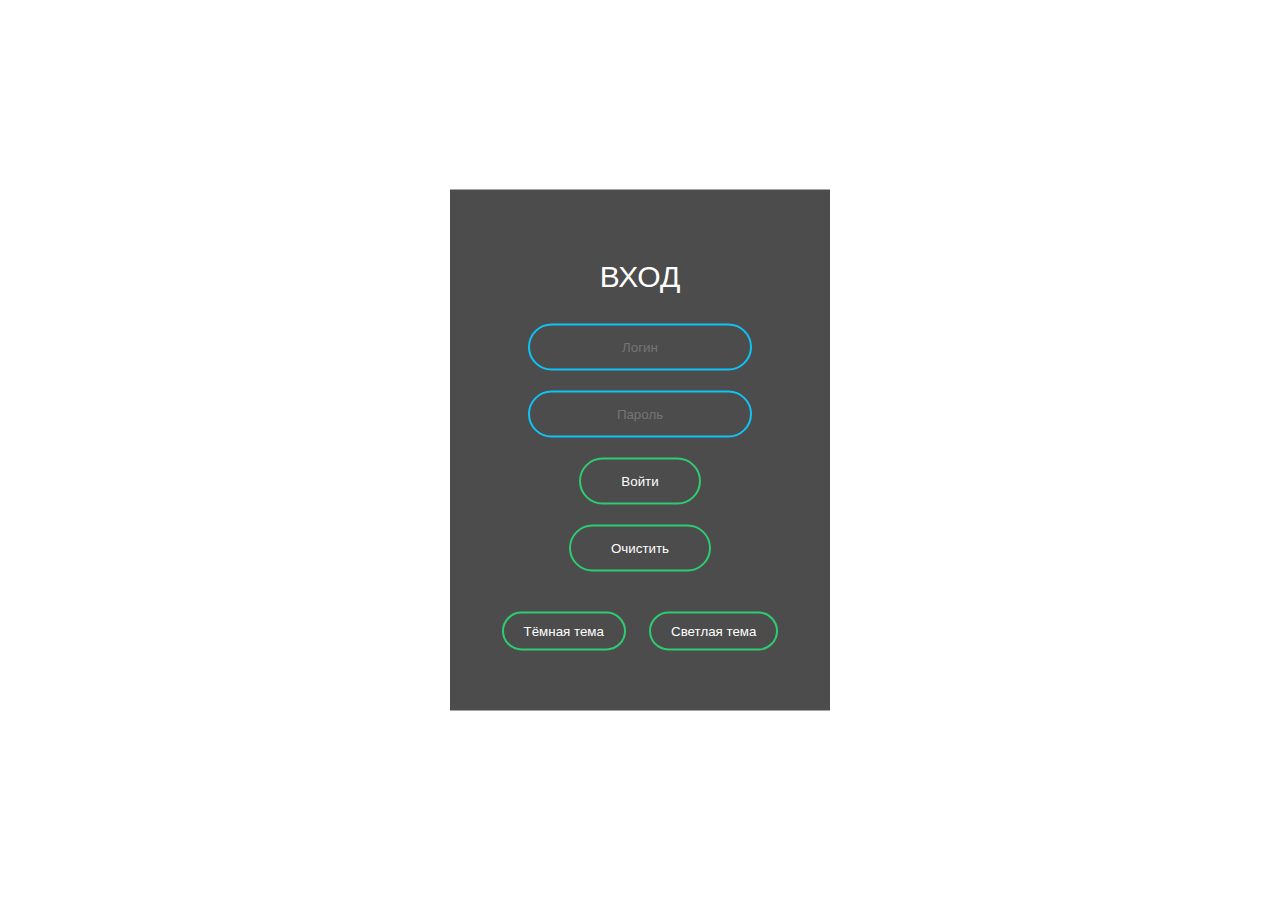
<file: docs/index.html>
<!DOCTYPE html>
<html>

<head>
    <meta charset="UTF-8">
    <title>Портал в космос</title>
    <link rel="stylesheet" href="style.css">
    <style>
        :root {
            --primary-color: white;
            --secondary-color: gray;
        }

        body {
            background: var(--primary-color);
            
        }
    </style>    
</head>

<body>
    <div class="form" action="index.html" method="post">

    <h1>Вход</h1>

    <div class="input-form">
        <input type="text" id="username" placeholder="Логин">
    </div>

    <div class="input-form">
        <input type="password" id="password" placeholder="Пароль">
    </div>

    <div class="input-form">
        <input type="submit" onclick="login()" value="Войти">
    </div>

    <div class="clear">
        <input type="submit" onclick="clearFields()" value="Очистить">
    </div>

    <div class="theme">
        <input type="submit" onclick="changeTheme('dark')" value="Тёмная тема">
        <input type="submit" onclick="changeTheme('light')" value="Светлая тема">
    </div>
</body>
<script>
    function login()
    {
        elem = document.getElementById('username');
        username = elem.value;
        elem.style.background = 'red';
        elem = document.getElementById('password');
        password = elem.value;
        elem.style.background = 'red';
        if (username == 'admin' && password == '12345'){ 
        window.open("adminpanel.html");
        } else if (username == 'user' && password == '00000') {
        window.open("mercury.html");
        } else {
        alert("Неверный логин или пароль!")
    }
    }
    function clearFields(){
        document.getElementById('username').value="";
        document.getElementById('password').value="";
    }

    document.getElementById("text").style.color = "var(--font-color)";

    function changeTheme(themeName) {
        var primaryColor;
        var secondaryColor;
        
        if (themeName == 'light') {
            primaryColor == "white";
            secondaryColor == "gray";
        }

        if (themeName == 'dark') {
            primaryColor = "#303030";
            secondaryColor = "#eee";
        }

        document.documentElement.style.setProperty("--primary-color", primaryColor);
        document.documentElement.style.setProperty("--secondary-color", secondaryColor);
    };
</script>

</html>
</file>
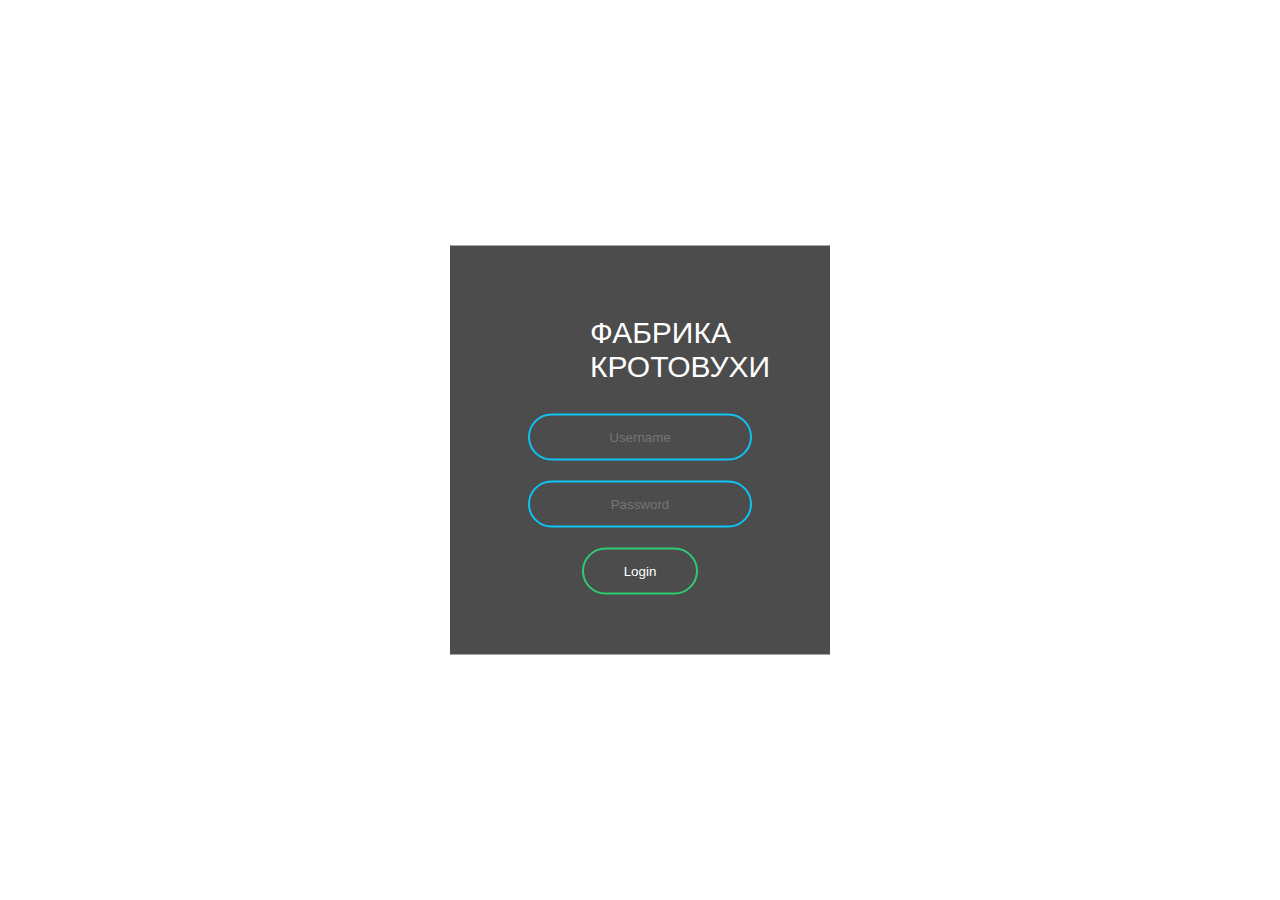
<file: docs/adminpanel.html>
<!DOCTYPE html>
<html>

<head>
    <meta charset="UTF-8">
    <title>Портал в космос</title>
    <link rel="stylesheet" href="adminpanel.css">
</head>
<body>
    <form class="box" action="adminpanel.html" method="post">
        <h1>Фабрика кротовухи</h1>
        <input type="text" name="" placeholder="Username">
        <input type="password" name="" placeholder="Password">
        <input type="submit" name="" value="Login">
    </form>
</body>
</html>
</file>
<file: docs/style.css>
body {
  margin: 0;
  padding: 0;
	font-family: sans-serif;
}

.form {
  width: 300px;
  padding: 40px;
	position: absolute;
	top: 50%;
	left: 50%;
	transform: translate(-50%,-50%);
	background: rgba(0,0,0,.7);
  text-align: center;
}

.form input[type = "text"],.form input[type = "password"]{
  border:0;
  background: none;
  display: block;
  margin: 20px auto;
  text-align: center;
  border: 2px solid #0fc3f5;
  padding: 14px 10px;
  width: 200px;
  outline: none;
  color: white;
  border-radius: 24px;
  transition: 0.25s;
}

.form input[type = "text"]:focus ,.form input[type = "password"]:focus{
  width: 230px;
  border-color: #2ecc71;
}

.form input[type = "submit"]{
  border:0;
  background: none;
  display: block;
  margin: 20px auto;
  text-align: center;
  border: 2px solid #2ecc71;
  padding: 14px 40px;
  outline: none;
  color: white;
  border-radius: 24px;
  transition: 0.25s;
  cursor: pointer;
}

.form input[type = "submit"]:hover{
  background: #2ecc71;
}

.form h1 {
	margin: 30px 100px;
	padding: 0;
	text-align: center;
	color: #fff;
	font-size: 30px;
	text-transform: uppercase;
  font-weight: 500;
}

.clear input[type = "submit"]{
  border:0;
  background: none;
  display: block;
  margin: 20px auto;
  text-align: center;
  border: 2px solid #2ecc71;
  padding: 14px 40px;
  outline: none;
  color: white;
  border-radius: 24px;
  transition: 0.25s;
  cursor: pointer;
}

.clear input[type = "submit"]:hover{
  background: #2ecc71;
}

.theme {
  display: flex;
}

.theme input[type="submit"] {
  border:0;
  background: none;
  display: flex;
  margin: 20px auto;
  text-align: center;
  border: 2px solid #2ecc71;
  padding: 10px 20px;
  outline: none;
  color: white;
  border-radius: 24px;
  transition: 0.25s;
  cursor: pointer;
}

.theme input[type="submit"]:hover {
	background: #2ecc71;
}
</file>
<file: docs/adminpanel.css>
body {
    margin: 0;
    padding: 0;
      font-family: sans-serif;
      background-image: url(https://www.amic.ru/images/news/news/515589_size2.jpg?v=0);
  }
  
  .box {
    width: 300px;
    padding: 40px;
      position: absolute;
      top: 50%;
      left: 50%;
      transform: translate(-50%,-50%);
      background: rgba(0,0,0,.7);
    text-align: center;
  }

  .box input[type = "text"],.box input[type = "password"]{
    border:0;
    background: none;
    display: block;
    margin: 20px auto;
    text-align: center;
    border: 2px solid #0fc3f5;
    padding: 14px 10px;
    width: 200px;
    outline: none;
    color: white;
    border-radius: 24px;
    transition: 0.25s;
  }
  
  .box input[type = "text"]:focus ,.box input[type = "password"]:focus{
    width: 230px;
    border-color: #2ecc71;
  }
  
  .box input[type = "submit"]{
    border:0;
    background: none;
    display: block;
    margin: 20px auto;
    text-align: center;
    border: 2px solid #2ecc71;
    padding: 14px 40px;
    outline: none;
    color: white;
    border-radius: 24px;
    transition: 0.25s;
    cursor: pointer;
  }
  
  .box input[type = "submit"]:hover{
    background: #2ecc71;
  }
  
  .box h1 {
      margin: 30px 100px;
      padding: 0;
      text-align: center;
      color: #fff;
      font-size: 30px;
      text-transform: uppercase;
    font-weight: 500;
  }
</file>
